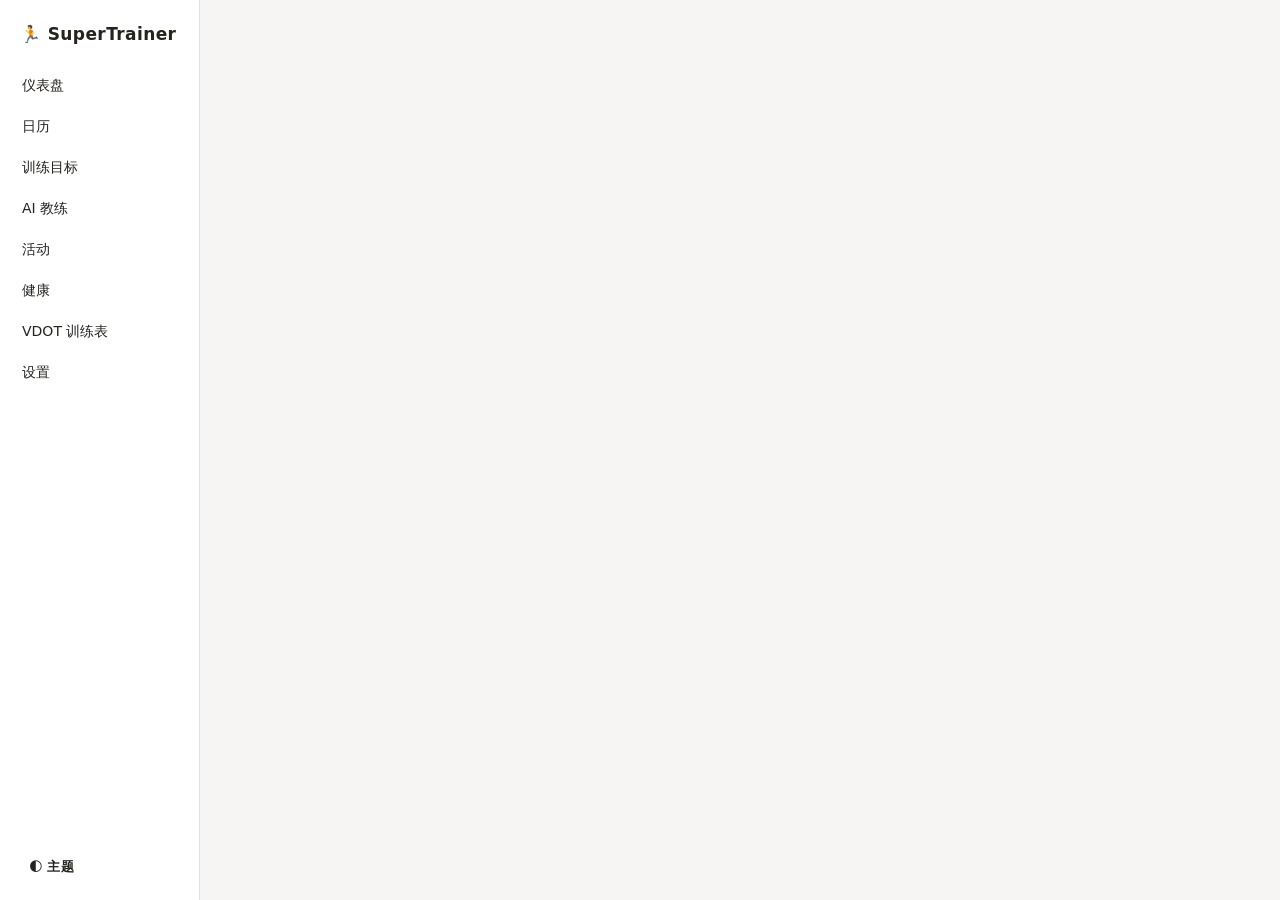
<file: web/index.html>
<!DOCTYPE html>
<html lang="zh-CN">
<head>
  <meta charset="UTF-8">
  <meta name="viewport" content="width=device-width, initial-scale=1.0">
  <title>SuperTrainer</title>
  <link rel="stylesheet" href="css/app.css">
  <script defer src="vendor/alpine.min.js"></script>
  <script defer src="vendor/echarts.min.js"></script>
  <script type="module" src="js/main.js"></script>
</head>
<body x-data="{}" :data-theme="$store.app.effectiveTheme"
      @toast.window="$store.app.showToast($event.detail.text)"
      @theme-changed.window="$store.app.setTheme($event.detail.theme)">
  <aside class="sidebar">
    <div class="logo">🏃 SuperTrainer</div>
    <nav>
      <a href="#/dashboard" :class="{active: $store.app.page==='dashboard'}">仪表盘</a>
      <a href="#/calendar" :class="{active: $store.app.page==='calendar'}">日历</a>
      <a href="#/goal" :class="{active: $store.app.page==='goal'}">训练目标</a>
      <a href="#/coach" :class="{active: $store.app.page==='coach'}">AI 教练</a>
      <a href="#/activities" :class="{active: $store.app.page==='activities'}">活动</a>
      <a href="#/health" :class="{active: $store.app.page==='health'}">健康</a>
      <a href="#/vdot" :class="{active: $store.app.page==='vdot'}">VDOT 训练表</a>
      <a href="#/settings" :class="{active: $store.app.page==='settings'}">设置</a>
    </nav>
    <div class="sidebar-footer">
      <button class="btn ghost" @click="$store.app.toggleTheme()">🌓 主题</button>
    </div>
  </aside>
  <main class="content">
    <div id="sync-banner" class="banner" x-data="{}" x-show="$store.app.syncBanner" x-html="$store.app.syncBanner"></div>
    <section id="page-dashboard" x-show="$store.app.page==='dashboard'" x-data="dashboardPage"></section>
    <section id="page-calendar" x-show="$store.app.page==='calendar'" x-data="calendarPage"></section>
    <section id="page-goal" x-show="$store.app.page==='goal'" x-data="goalPage"></section>
    <section id="page-coach" x-show="$store.app.page==='coach'" x-data="coachPage"></section>
    <section id="page-activities" x-show="$store.app.page==='activities'" x-data="activitiesPage"></section>
    <section id="page-health" x-show="$store.app.page==='health'" x-data="healthPage"></section>
    <section id="page-vdot" x-show="$store.app.page==='vdot'" x-data="vdotPage"></section>
    <section id="page-settings" x-show="$store.app.page==='settings'" x-data="settingsPage"></section>
  </main>
  <div id="toast" class="toast" x-data="{}" x-show="$store.app.toast.show" x-text="$store.app.toast.text"></div>
</body>
</html>
</file>
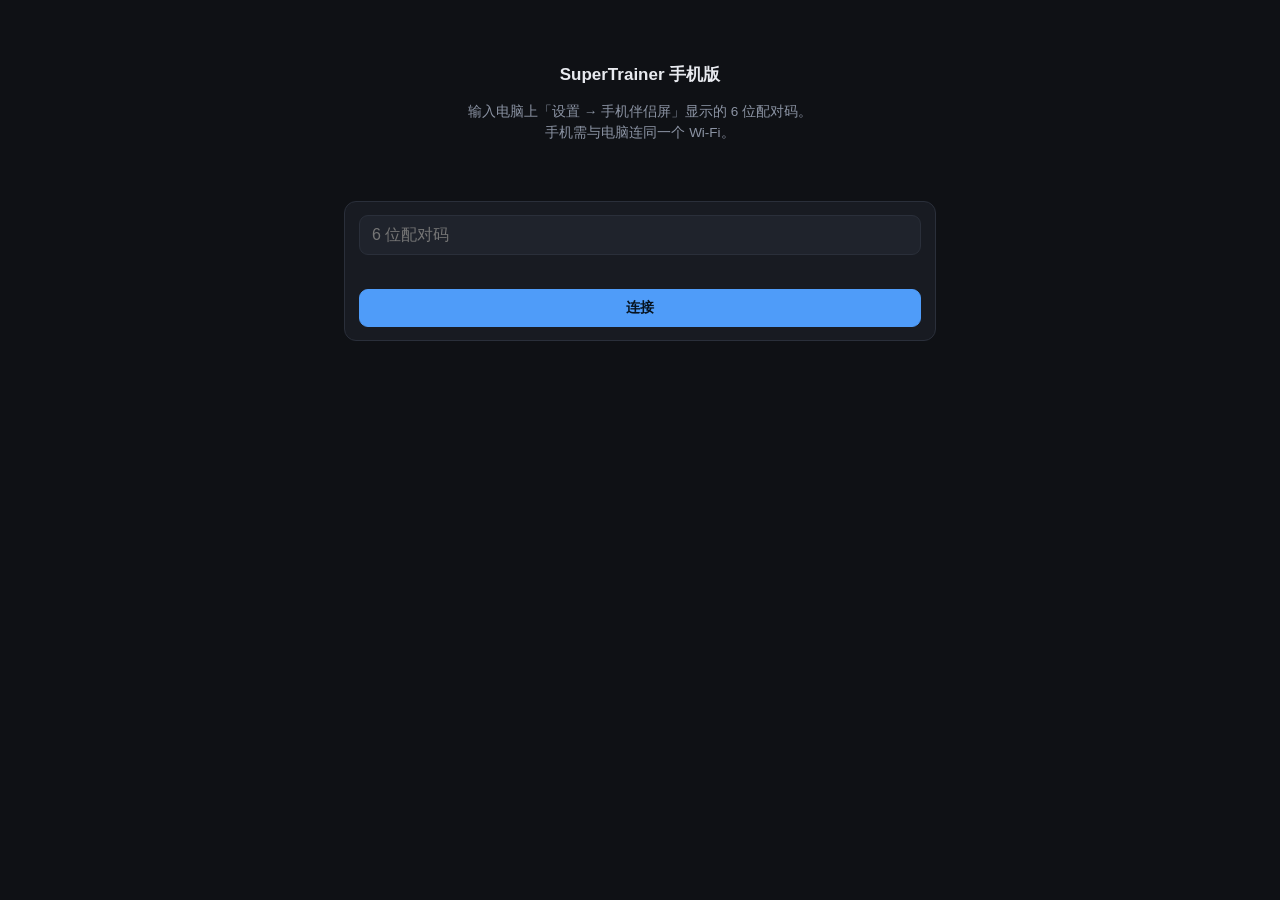
<file: web/mobile/index.html>
<!DOCTYPE html>
<html lang="zh-CN">
<head>
<meta charset="utf-8">
<meta name="viewport" content="width=device-width, initial-scale=1, viewport-fit=cover">
<meta name="theme-color" content="#0f1115">
<title>SuperTrainer 手机版</title>
<!--
  手机伴侣屏（web/mobile）——由 companion/handler.py 在 0.0.0.0:8088 提供给同 Wi-Fi 手机。
  刻意不引 web/vendor/*：伴侣服务只把本目录设为静态根，`../vendor` 会被 translate_path
  归一化掉，引不到外面。所以这里全部自包含，无框架。
  鉴权：先 POST /api/pair 换取配对，之后每个业务请求带 X-Companion-PIN 头。
-->
<style>
  * { box-sizing: border-box; -webkit-tap-highlight-color: transparent; }
  :root {
    --bg: #0f1115; --card: #181b22; --card2: #1f232c; --line: #2a2f3a;
    --ink: #e8eaef; --muted: #8b93a3; --accent: #4f9cf9;
    --good: #3ecf8e; --warn: #f5a623; --bad: #f2564d;
  }
  html, body { margin: 0; padding: 0; background: var(--bg); color: var(--ink); }
  body {
    font: 15px/1.55 -apple-system, "PingFang SC", "Microsoft YaHei", "Segoe UI", sans-serif;
    padding-bottom: calc(58px + env(safe-area-inset-bottom));
  }
  .wrap { padding: 14px 14px 4px; max-width: 620px; margin: 0 auto; }
  h1 { font-size: 17px; margin: 4px 0 12px; font-weight: 600; }
  h1 small { color: var(--muted); font-weight: 400; font-size: 12px; margin-left: 6px; }
  .card { background: var(--card); border: 1px solid var(--line); border-radius: 12px; padding: 13px 14px; margin-bottom: 12px; }
  .card h2 { font-size: 13px; margin: 0 0 9px; color: var(--muted); font-weight: 600; letter-spacing: .3px; }
  .big { font-size: 26px; font-weight: 650; line-height: 1.15; }
  .sub { color: var(--muted); font-size: 13px; }
  .row { display: flex; justify-content: space-between; align-items: baseline; gap: 10px; padding: 6px 0; border-top: 1px solid var(--line); }
  .row:first-of-type { border-top: 0; }
  .row .k { color: var(--muted); font-size: 13px; flex: none; }
  .row .v { text-align: right; font-variant-numeric: tabular-nums; }
  .pills { display: flex; flex-wrap: wrap; gap: 6px; margin-top: 8px; }
  .pill { background: var(--card2); border-radius: 999px; padding: 3px 10px; font-size: 12px; color: var(--muted); }
  .pill.g { color: var(--good); } .pill.w { color: var(--warn); } .pill.b { color: var(--bad); }
  .bar { height: 6px; background: var(--card2); border-radius: 3px; overflow: hidden; margin-top: 10px; }
  .bar > i { display: block; height: 100%; background: var(--accent); }
  .sig { border-top: 1px solid var(--line); padding: 8px 0; }
  .sig:first-of-type { border-top: 0; }
  .sig b { font-weight: 600; font-size: 13.5px; }
  .sig p { margin: 2px 0 0; color: var(--muted); font-size: 12.5px; }
  .btn { display: inline-block; border: 1px solid var(--line); background: var(--card2); color: var(--ink);
         border-radius: 9px; padding: 9px 14px; font-size: 14px; font-family: inherit; cursor: pointer; }
  .btn.primary { background: var(--accent); border-color: var(--accent); color: #07131f; font-weight: 600; }
  .btn:disabled { opacity: .5; }
  .btn.sm { padding: 6px 11px; font-size: 12.5px; }
  input[type=text] { background: var(--card2); border: 1px solid var(--line); color: var(--ink);
                     border-radius: 9px; padding: 10px 12px; font-size: 16px; width: 100%; font-family: inherit; }
  .msg { border-radius: 11px; padding: 9px 12px; margin-bottom: 9px; white-space: pre-wrap; word-break: break-word; }
  .msg.user { background: var(--accent); color: #07131f; margin-left: 34px; }
  .msg.coach { background: var(--card2); margin-right: 20px; }
  .msg .who { font-size: 11px; opacity: .65; margin-bottom: 3px; }
  .chatbar { position: fixed; left: 0; right: 0; bottom: calc(58px + env(safe-area-inset-bottom));
             background: var(--bg); border-top: 1px solid var(--line);
             padding: 9px 12px; display: flex; gap: 8px; max-width: 620px; margin: 0 auto; }
  .tabs { position: fixed; left: 0; right: 0; bottom: 0; display: flex; background: #14171d;
          border-top: 1px solid var(--line); padding-bottom: env(safe-area-inset-bottom); z-index: 5; }
  .tabs button { flex: 1; background: none; border: 0; color: var(--muted); font: inherit;
                 padding: 16px 0; cursor: pointer; }
  .tabs button.on { color: var(--accent); font-weight: 600; }
  .toast { position: fixed; left: 50%; transform: translateX(-50%); bottom: 96px; background: #2b3140;
           color: var(--ink); padding: 9px 16px; border-radius: 9px; font-size: 13px; z-index: 20;
           max-width: 88vw; text-align: center; }
  .center { text-align: center; padding: 44px 8px; }
  .center p { color: var(--muted); font-size: 13.5px; }
  .spin { display: inline-block; width: 15px; height: 15px; border: 2px solid var(--line);
          border-top-color: var(--accent); border-radius: 50%; animation: sp .8s linear infinite; }
  @keyframes sp { to { transform: rotate(360deg); } }
  [hidden] { display: none !important; }
</style>
</head>
<body>

<!-- 配对 -->
<section id="pair" class="wrap" hidden>
  <div class="center">
    <h1>SuperTrainer 手机版</h1>
    <p>输入电脑上「设置 → 手机伴侣屏」显示的 6 位配对码。<br>手机需与电脑连同一个 Wi-Fi。</p>
  </div>
  <div class="card">
    <input id="pinInput" type="text" inputmode="numeric" autocomplete="one-time-code"
           maxlength="6" placeholder="6 位配对码">
    <p id="pairErr" class="sub" style="color:var(--bad); min-height:20px; margin:8px 0 0;"></p>
    <button id="pairBtn" class="btn primary" style="width:100%; margin-top:6px;">连接</button>
  </div>
</section>

<!-- 主界面 -->
<section id="app" hidden>
  <div class="wrap">
    <div id="loading" class="center"><span class="spin"></span><p>读取数据…</p></div>

    <div id="view-overview" hidden>
      <h1>今日概览 <small id="todayDate"></small></h1>
      <div class="card" id="cardReadiness"></div>
      <div class="card" id="cardRace"></div>
      <div class="card" id="cardToday"></div>
      <div class="card" id="cardWeek"></div>
      <div class="card" id="cardAbility"></div>
    </div>

    <div id="view-coach" hidden>
      <h1>AI 教练</h1>
      <div class="card" id="cardVerdict"></div>
      <div class="card" id="cardAdvice"></div>
      <div class="card" id="cardModel"></div>
    </div>

    <div id="view-chat" hidden>
      <h1>对话</h1>
      <div id="chatList"></div>
    </div>
  </div>

  <div class="chatbar" id="chatbar" hidden>
    <input id="chatInput" type="text" placeholder="问教练…" style="flex:1">
    <button id="chatSend" class="btn primary">发送</button>
  </div>

  <nav class="tabs">
    <button data-tab="overview" class="on">概览</button>
    <button data-tab="coach">教练</button>
    <button data-tab="chat">对话</button>
  </nav>
</section>

<div id="toast" class="toast" hidden></div>

<script>
"use strict";
var PIN_KEY = "st_companion_pin";

var $ = function (id) { return document.getElementById(id); };

function toast(text, ms) {
  var t = $("toast");
  t.textContent = text;
  t.hidden = false;
  clearTimeout(toast._t);
  toast._t = setTimeout(function () { t.hidden = true; }, ms || 2600);
}

function pin() { return localStorage.getItem(PIN_KEY) || ""; }

function unwrap(env) {
  if (!env || !env.ok) throw new Error((env && env.error) || "调用失败");
  return env.data;
}

/** POST /api/<method>；返回 {status, json}。401/429 交给调用方决定是否回配对页。 */
function api(method, body) {
  return fetch("/api/" + method, {
    method: "POST",
    headers: { "Content-Type": "application/json", "X-Companion-PIN": pin() },
    body: JSON.stringify(body || {})
  }).then(function (r) {
    return r.json().catch(function () { return null; }).then(function (j) {
      return { status: r.status, json: j };
    });
  });
}

/** 鉴权类错误统一处理：清 PIN 回配对页。返回 true 表示已处理。 */
function authFailed(res) {
  if (res.status === 401 || res.status === 429) {
    localStorage.removeItem(PIN_KEY);
    if (res.status === 429) {
      var wait = (res.json && res.json.retry_after) || 0;
      toast("尝试次数过多，请 " + wait + " 秒后重试");
    }
    showPair();
    return true;
  }
  return false;
}

function call(method, body) {
  return api(method, body).then(function (res) {
    if (authFailed(res)) throw new Error("需要重新配对");
    return unwrap(res.json);
  });
}

function esc(s) {
  return String(s == null ? "" : s).replace(/[&<>"]/g, function (c) {
    return { "&": "&amp;", "<": "&lt;", ">": "&gt;", '"': "&quot;" }[c];
  });
}

function fmtSec(s) {
  if (!s && s !== 0) return "—";
  s = Math.round(s);
  var h = Math.floor(s / 3600), m = Math.floor((s % 3600) / 60), x = s % 60;
  var p = function (n) { return (n < 10 ? "0" : "") + n; };
  return (h ? h + ":" + p(m) : m) + ":" + p(x);
}

function km(v) { return (v == null) ? "—" : (Math.round(v * 10) / 10) + " km"; }

function row(k, v) {
  return '<div class="row"><span class="k">' + esc(k) + '</span><span class="v">' + v + "</span></div>";
}

function cardWith(title, inner) {
  return "<h2>" + esc(title) + "</h2>" + inner;
}

var ST_CLS = { good: "g", ok: "w", low: "b", unknown: "" };

// ---------- 概览 ----------
function renderOverview(d) {
  $("todayDate").textContent = d.today || "";

  var r = d.readiness || {};
  var items = (r.items || []).map(function (i) {
    return '<span class="pill ' + (ST_CLS[i.status] || "") + '">' +
           esc(i.label) + " " + esc(i.value) + "</span>";
  }).join("");
  $("cardReadiness").innerHTML = cardWith("今日恢复度",
    '<div class="big">' + esc(r.label || "数据不足") + "</div>" +
    '<p class="sub" style="margin:6px 0 0">' + esc(r.note || "") + "</p>" +
    (items ? '<div class="pills">' + items + "</div>" : ""));

  if (d.race) {
    var rc = d.race;
    $("cardRace").innerHTML = cardWith("目标比赛",
      '<div class="big">' + rc.days_left + " 天</div>" +
      '<p class="sub" style="margin:6px 0 0">' + esc(rc.name) + " · " + esc(rc.race_date) + "</p>" +
      row("当前周次", rc.current_week + " / " + rc.total_weeks + " 周") +
      row("课表 VDOT", esc(rc.vdot)) +
      '<div class="bar"><i style="width:' + Math.max(0, Math.min(100, rc.progress_pct || 0)) + '%"></i></div>');
    $("cardRace").hidden = false;
  } else {
    $("cardRace").hidden = true;
  }

  var tw = d.today_workouts || [];
  $("cardToday").innerHTML = cardWith("今日训练",
    tw.length ? tw.map(function (w) {
      var done = w.status === "completed" || w.auto_done;
      return row((w.slot > 1 ? "第" + w.slot + "练 · " : "") + w.title,
        (w.distance_km ? km(w.distance_km) + " · " : "") +
        (w.pace_zone ? esc(w.pace_zone) + " · " : "") +
        (done ? '<span style="color:var(--good)">已完成</span>' : "未执行"));
    }).join("") : '<p class="sub" style="margin:0">今天没有安排训练</p>');

  var w = d.week_load, k = d.kpis || {};
  if (w) {
    $("cardWeek").innerHTML = cardWith("本周负荷",
      row("已跑 / 计划", km(w.done_km) + " / " + km(w.planned_km)) +
      row("课表执行", (w.done_plan || 0) + " / " + (w.planned_n || 0) + " 节") +
      (w.pct == null ? "" : '<div class="bar"><i style="width:' + Math.max(0, Math.min(100, w.pct)) + '%"></i></div>') +
      row("上周跑量", km(k.last_week_km)) +
      row("ACWR（急慢性负荷比）",
        k.acwr == null ? "—" :
        esc(k.acwr.toFixed ? k.acwr.toFixed(2) : k.acwr) +
        ' <span class="pill ' + (k.acwr_status === "ok" ? "g" : "w") + '">' +
        (k.acwr_status === "ok" ? "0.8–1.3 健康区间" : "超出健康区间") + "</span>") +
      (k.monotony == null ? "" :
        row("训练单调性（7 天）",
          esc(k.monotony.toFixed ? k.monotony.toFixed(2) : k.monotony) +
          ' <span class="pill ' + (k.monotony > 2 ? "w" : "g") + '">' +
          (k.monotony > 2 ? "偏高：起伏过小" : "正常") + "</span>")));
    $("cardWeek").hidden = false;
  } else {
    $("cardWeek").hidden = true;
  }

  var a = d.ability_30d || {};
  var preds = a.predictions || {};
  var order = ["5000", "10000", "21097", "42195"];
  var labels = { "5000": "5K", "10000": "10K", "21097": "半马", "42195": "全马" };
  var predHtml = order.filter(function (k2) { return preds[k2]; }).map(function (k2) {
    return row(labels[k2], fmtSec(preds[k2]));
  }).join("");
  $("cardAbility").innerHTML = cardWith("成绩水平预估",
    '<div class="big">VDOT ' + esc(a.vdot == null ? "—" : a.vdot) + "</div>" +
    '<p class="sub" style="margin:6px 0 0">基于近 ' + esc(a.window_days) + " 天训练数据</p>" +
    predHtml +
    (a.note ? '<p class="sub" style="margin:8px 0 0">' + esc(a.note) + "</p>" : ""));
}

// ---------- 教练 ----------
function renderCoach(s) {
  var dec = s.today_decision;
  if (dec) {
    var sigs = (dec.signals || []).map(function (g) {
      return '<div class="sig"><b>' + esc(g.name) + "</b><p>" + esc(g.evidence) + "</p></div>";
    }).join("");
    $("cardVerdict").innerHTML = cardWith("今日裁决",
      '<div class="big">' + esc(dec.verdict_label) + "</div>" +
      (dec.note ? '<p class="sub" style="margin:6px 0 0">' + esc(dec.note) + "</p>" : "") +
      (sigs ? '<div style="margin-top:10px">' + sigs + "</div>" : ""));
    $("cardVerdict").hidden = false;
  } else {
    $("cardVerdict").hidden = true;
  }

  var adv = s.advice;
  if (adv && adv.summary) {
    var ks = (adv.key_signals || []).map(function (x) { return '<span class="pill">' + esc(x) + "</span>"; }).join("");
    $("cardAdvice").innerHTML = cardWith("AI 今日建议",
      "<p style='margin:0'>" + esc(adv.summary) + "</p>" +
      (ks ? '<div class="pills">' + ks + "</div>" : "") +
      '<p class="sub" style="margin:10px 0 0">调整方案请在电脑端点批准或拒绝（手机端不提供改课表操作）。</p>');
  } else {
    $("cardAdvice").innerHTML = cardWith("AI 今日建议",
      '<p class="sub" style="margin:0">今天还没有生成建议。在电脑上打开 AI 教练页生成，或直接在「对话」里问。</p>');
  }

  var lines = s.athlete_model_lines || [];
  $("cardModel").innerHTML = cardWith("运动员画像",
    lines.length ? lines.map(function (t) { return row("", esc(t)); }).join("")
                 : '<p class="sub" style="margin:0">数据还不足以建立画像</p>');
}

// ---------- 对话 ----------
function msgHtml(m) {
  var role = m.role === "user" ? "user" : "coach";
  var adj = (m.adjustments || []).length
    ? '<p class="sub" style="margin:6px 0 0">含 ' + m.adjustments.length + " 条课表调整（请在电脑端批准）</p>" : "";
  return '<div class="msg ' + role + '"><div class="who">' +
         (role === "user" ? "我" : "AI 教练") + "</div>" + esc(m.content) + adj + "</div>";
}

var chatting = false;

function appendMsg(html) {
  var box = $("chatList");
  var empty = box.querySelector(".center");
  if (empty) empty.remove();
  var d = document.createElement("div");
  d.innerHTML = html;
  box.appendChild(d.firstChild);
  window.scrollTo(0, document.body.scrollHeight);
}

function loadChat() {
  return call("get_chat_history", { limit: 30 }).then(function (list) {
    $("chatList").innerHTML = list.length
      ? list.map(msgHtml).join("")
      : '<div class="center"><p>还没有对话。问点什么试试，比如「这周的训练安排合理吗」。</p></div>';
    window.scrollTo(0, document.body.scrollHeight);
  });
}

function send() {
  var text = $("chatInput").value.trim();
  if (!text || chatting) return;
  chatting = true;
  $("chatInput").value = "";
  $("chatSend").disabled = true;
  appendMsg(msgHtml({ role: "user", content: text }));
  appendMsg('<div class="msg coach" id="pending"><div class="who">AI 教练</div><span class="spin"></span> 思考中…</div>');

  // request_id 先落 localStorage：手机切后台重发时后端命中缓存，不重复计费
  var rid = (localStorage.getItem("st_rid") || "") + "";
  if (!rid) {
    rid = (Date.now().toString(36) + Math.random().toString(36).slice(2));
    localStorage.setItem("st_rid", rid);
  }

  api("coach_chat", { message: text, request_id: rid }).then(function (res) {
    if (authFailed(res)) return null;
    if (res.status === 202 && res.json && res.json.task_id) {
      return pollTask(res.json.task_id, 0);
    }
    if (res.status === 200 && res.json && res.json.data && res.json.data.result) {
      return res.json.data.result;
    }
    return res.json;
  }).then(function (env) {
    localStorage.removeItem("st_rid");
    var p = $("pending");
    if (p) p.remove();
    if (env === null) return;
    var data = unwrap(env);
    appendMsg(msgHtml({ role: "coach", content: data.reply.content,
                        adjustments: data.reply.adjustments }));
  }).catch(function (e) {
    var p = $("pending");
    if (p) p.remove();
    appendMsg('<div class="msg coach" style="color:var(--bad)">发送失败：' + esc(e.message) + "</div>");
  }).then(function () {
    chatting = false;
    $("chatSend").disabled = false;
  });
}

function pollTask(tid, n) {
  if (n > 160) throw new Error("等待超时，请重试");
  return new Promise(function (r) { setTimeout(r, 1500); }).then(function () {
    return fetch("/api/task/" + tid).then(function (r) { return r.json(); });
  }).then(function (t) {
    if (!t) throw new Error("任务丢失");
    if (t.status === "done") return t.result;
    if (t.status === "error") return t.result || { ok: false, error: "AI 调用失败" };
    return pollTask(tid, n + 1);
  });
}

// ---------- 页面切换 ----------
function showPair() {
  $("pair").hidden = false;
  $("app").hidden = true;
}

function setTab(name) {
  ["overview", "coach", "chat"].forEach(function (t) {
    $("view-" + t).hidden = t !== name;
  });
  $("chatbar").hidden = name !== "chat";
  document.querySelectorAll(".tabs button").forEach(function (b) {
    b.classList.toggle("on", b.dataset.tab === name);
  });
  if (name === "chat") loadChat().catch(function (e) { toast(e.message); });
  if (name === "coach") loadCoach();
}

function loadOverview() {
  return call("get_dashboard", {}).then(function (d) {
    $("loading").hidden = true;
    renderOverview(d);
  });
}

function loadCoach() {
  return call("get_coach_snapshot", {}).then(renderCoach);
}

function refresh() {
  $("loading").hidden = false;
  return loadOverview().catch(function (e) {
    $("loading").hidden = true;
    toast("读取失败：" + e.message);
  }).then(loadCoach).catch(function () {});
}

// ---------- 配对 ----------
function tryPair(code) {
  $("pairBtn").disabled = true;
  $("pairErr").textContent = "";
  return fetch("/api/pair", {
    method: "POST",
    headers: { "Content-Type": "application/json" },
    body: JSON.stringify({ pin: code })
  }).then(function (r) {
    return r.json().catch(function () { return null; }).then(function (j) {
      return { status: r.status, json: j };
    });
  }).then(function (res) {
    $("pairBtn").disabled = false;
    if (res.status === 200 && res.json && res.json.ok) {
      localStorage.setItem(PIN_KEY, code);
      $("pair").hidden = true;
      $("app").hidden = false;
      setTab("overview");
      refresh();
      toast("已连接");
      return;
    }
    if (res.status === 429) {
      toast("尝试次数过多，请稍后再试");
      $("pairErr").textContent = "锁定中，请等待 " +
        ((res.json && res.json.retry_after) || 0) + " 秒";
      return;
    }
    $("pairErr").textContent = "配对码不对，请对照电脑上显示的 6 位数字";
  }).catch(function (e) {
    $("pairBtn").disabled = false;
    $("pairErr").textContent = "连不上电脑：" + e.message + "（确认在同一个 Wi-Fi）";
  });
}

$("pairBtn").addEventListener("click", function () { tryPair($("pinInput").value.trim()); });
$("pinInput").addEventListener("keydown", function (e) {
  if (e.key === "Enter") tryPair($("pinInput").value.trim());
});
$("chatSend").addEventListener("click", send);
$("chatInput").addEventListener("keydown", function (e) { if (e.key === "Enter") send(); });
document.querySelectorAll(".tabs button").forEach(function (b) {
  b.addEventListener("click", function () { setTab(b.dataset.tab); });
});

// 冷启动：已配对就直接进主界面（PIN 错由 authFailed 打回配对页）
if (pin()) {
  $("app").hidden = false;
  setTab("overview");
  refresh();
} else {
  showPair();
}
</script>
</body>
</html>
</file>
<file: web/css/app.css>
﻿/* ============ 设计令牌 ============ */
:root {
  --font: system-ui, "Segoe UI", "Microsoft YaHei", sans-serif;

  /* 训练类型固定色（勿随筛选重排） */
  --kind-e: #2a78d6;
  --kind-m: #1baf7a;
  --kind-t1: #9acd32;   /* LT1 巡航阈（T1，双阈值日上午段）：介于 M 绿与 T 黄之间的黄绿 */
  --kind-t: #eda100;
  --kind-i: #e34948;
  --kind-r: #e87ba4;
  --kind-recovery: #898781;
  --kind-tuneup: #9b6dd6;
  --kind-race: #0ca30c;
  --kind-strength: #c2703d;
  --kind-hi: #9acd32;   /* 高有氧（LT1~LT2 之间）：介于 M 绿与 T 黄之间的黄绿 */

  /* 状态色（仅状态，永不作序列色） */
  --st-good: #0ca30c;
  --st-warning: #fab219;
  --st-serious: #ec835a;
  --st-critical: #d03b3b;

  /* 亮色主题（红黑系的浅色变体） */
  --bg: #f7f5f4;
  --bg-card: #ffffff;
  --bg-hover: #f0ece9;
  --text: #26231f;
  --text-muted: #8a8378;
  --border: #e5dfd8;
  --gridline: #e5dfd8;
  --accent: #c92a2a;
  --accent-soft: #fdeaea;
  --shadow: 0 1px 3px rgba(0, 0, 0, 0.08);
  --banner-warn-bg: #fdf3e0;
  --banner-warn-border: #fab219;
  --banner-err-bg: #fbe9e7;
  --banner-err-border: #d03b3b;
  --ramp-0: #fbdcdc;
  --ramp-1: #ef9a9a;
  --ramp-2: #c94f4f;
  --ramp-3: #8c1d1d;
}

[data-theme="dark"] {
  /* 黑红主题：近黑底 + 红色主色 */
  --bg: #0b0b0e;
  --bg-card: #16161c;
  --bg-hover: #20202a;
  --text: #e8e8ee;
  --text-muted: #8a8a96;
  --border: #2a2a34;
  --gridline: #22222b;
  --accent: #e03131;
  --accent-soft: #2e1418;
  --shadow: 0 1px 3px rgba(0, 0, 0, 0.5);
  --banner-warn-bg: #31270f;
  --banner-warn-border: #fab219;
  --banner-err-bg: #331414;
  --banner-err-border: #e03131;
  --ramp-0: #3a1c1c;
  --ramp-1: #6b2b2b;
  --ramp-2: #a33a3a;
  --ramp-3: #e03e3e;
}

/* ============ 基础 ============ */
* { box-sizing: border-box; margin: 0; padding: 0; }
html, body { height: 100%; }
body {
  font-family: var(--font);
  background: var(--bg);
  color: var(--text);
  display: flex;
  overflow: hidden;
  font-size: 14px;
  line-height: 1.5;
}
a { color: var(--accent); text-decoration: none; }
button { font-family: inherit; cursor: pointer; }

/* ============ 布局 ============ */
.sidebar {
  width: 200px;
  flex-shrink: 0;
  background: var(--bg-card);
  border-right: 1px solid var(--border);
  display: flex;
  flex-direction: column;
  padding: 16px 10px;
}
.logo { font-size: 17px; font-weight: 700; padding: 6px 10px 18px; white-space: nowrap; }
.sidebar nav { flex: 1; display: flex; flex-direction: column; gap: 2px; }
.sidebar nav a {
  padding: 9px 12px;
  border-radius: 6px;
  color: var(--text);
  font-size: 14px;
}
.sidebar nav a:hover { background: var(--bg-hover); }
.sidebar nav a.active { background: var(--accent-soft); color: var(--accent); font-weight: 600; }
.sidebar-footer { padding: 8px 4px 0; }

.content {
  flex: 1;
  overflow-y: auto;
  padding: 20px 28px;
  position: relative;
}
.content > section { max-width: 1200px; margin: 0 auto; }

/* ============ 组件 ============ */
.card {
  background: var(--bg-card);
  border: 1px solid var(--border);
  border-radius: 8px;
  padding: 16px;
  box-shadow: var(--shadow);
  margin-bottom: 16px;
}
.card h2 { font-size: 15px; margin-bottom: 12px; }
.card h3 { font-size: 13px; color: var(--text-muted); margin-bottom: 8px; font-weight: 600; }

.grid { display: grid; gap: 16px; }
.grid.cols-2 { grid-template-columns: repeat(2, 1fr); }
.grid.cols-3 { grid-template-columns: repeat(3, 1fr); }
.grid.cols-4 { grid-template-columns: repeat(4, 1fr); }

.btn {
  display: inline-flex;
  align-items: center;
  gap: 6px;
  padding: 7px 14px;
  border-radius: 6px;
  border: 1px solid var(--border);
  background: var(--bg-card);
  color: var(--text);
  font-size: 13px;
}
.btn:hover { background: var(--bg-hover); }
.btn.primary { background: var(--accent); border-color: var(--accent); color: #fff; }
.btn.primary:hover { filter: brightness(1.08); background: var(--accent); }
.btn.ghost { border-color: transparent; background: transparent; }
.btn.small { padding: 4px 9px; font-size: 12px; }
.btn:disabled { opacity: 0.5; cursor: not-allowed; }

input, select, textarea {
  font-family: inherit;
  font-size: 13px;
  padding: 7px 10px;
  border: 1px solid var(--border);
  border-radius: 6px;
  background: var(--bg-card);
  color: var(--text);
  width: 100%;
}
input:focus, select:focus, textarea:focus { outline: 1px solid var(--accent); }
.form-row { margin-bottom: 12px; }
.form-row label { display: block; font-size: 12px; color: var(--text-muted); margin-bottom: 4px; }
.form-inline { display: flex; gap: 8px; align-items: center; }

table { width: 100%; border-collapse: collapse; font-size: 13px; }
th, td { text-align: left; padding: 8px 10px; border-bottom: 1px solid var(--gridline); }
th { color: var(--text-muted); font-weight: 600; font-size: 12px; }
tbody tr:hover { background: var(--bg-hover); }
.num { font-variant-numeric: tabular-nums; }

.badge {
  display: inline-block;
  padding: 2px 8px;
  border-radius: 10px;
  font-size: 12px;
  font-weight: 600;
  color: #fff;
}
.badge.soft { color: var(--text); background: var(--bg-hover); }

/* 课程分类徽章（活动列表/详情）：间歇红、重复品红、节奏黄、有氧青、轻松蓝、恢复灰 */
.badge.kind-interval { background: var(--kind-i); }
.badge.kind-repeats { background: var(--kind-r); }
.badge.kind-tempo { background: var(--kind-t); }
.badge.kind-aerobic { background: var(--kind-m); }
.badge.kind-high_aerobic { background: var(--kind-hi); }
.badge.kind-easy { background: var(--kind-e); }
.badge.kind-recovery { background: var(--kind-recovery); }
.badge.kind-anaerobic { background: var(--kind-i); }
.badge.kind-unknown { background: var(--bg-hover); }

/* 强度定位条：本次训练平均强度相对 LT1/LT2 的位置 */
.istrip {
  position: relative; display: flex; height: 14px; border-radius: 7px;
  overflow: visible; box-shadow: inset 0 0 0 1px rgba(0, 0, 0, 0.08);
}
.istrip-seg { height: 100%; }
.istrip-seg:first-child { border-radius: 7px 0 0 7px; }
.istrip-seg:last-child { border-radius: 0 7px 7px 0; }
.istrip-mk {
  position: absolute; top: -2px; bottom: -2px; width: 0;
  border-left: 1.5px dashed var(--text); opacity: 0.75; z-index: 1;
}
.istrip-dot {
  position: absolute; top: 50%; width: 9px; height: 9px; border-radius: 50%;
  background: var(--text); border: 2px solid var(--bg-card);
  box-shadow: 0 0 0 1.5px rgba(0, 0, 0, 0.35);
  transform: translate(-50%, -50%); z-index: 2;
}
.istrip-keys {
  display: flex; flex-wrap: wrap; gap: 4px 10px; align-items: center;
  margin-top: 5px; font-size: 11px; color: var(--text-muted);
}
.istrip-ck { width: 8px; height: 8px; border-radius: 2px; display: inline-block; margin-right: 3px; }
.istrip-lt { font-weight: 700; color: var(--text); }
.istrip-lt::after { content: "▼"; margin-left: 2px; font-size: 9px; color: var(--text-muted); }

.banner {
  background: var(--accent-soft);
  border: 1px solid var(--accent);
  color: var(--text);
  border-radius: 6px;
  padding: 10px 14px;
  margin-bottom: 16px;
  font-size: 13px;
}
.banner.warn { background: var(--banner-warn-bg); border-color: var(--banner-warn-border); }
.banner.err { background: var(--banner-err-bg); border-color: var(--banner-err-border); }

.toast {
  position: fixed;
  bottom: 24px;
  left: 50%;
  transform: translateX(-50%);
  background: var(--text);
  color: var(--bg);
  padding: 10px 20px;
  border-radius: 8px;
  font-size: 13px;
  z-index: 100;
  max-width: 60%;
}

.hero {
  display: flex;
  align-items: baseline;
  gap: 12px;
  flex-wrap: wrap;
}
.hero .big { font-size: 40px; font-weight: 700; font-variant-numeric: tabular-nums; }
.hero .unit { color: var(--text-muted); }
.muted { color: var(--text-muted); font-size: 12px; }
.mt8 { margin-top: 8px; }
.mt16 { margin-top: 16px; }
.mb8 { margin-bottom: 8px; }
.flex { display: flex; gap: 8px; align-items: center; flex-wrap: wrap; }
.spacer { flex: 1; }
.chart { width: 100%; height: 240px; }
.chart-sm { width: 100%; height: 160px; }

/* 状态标签：图标 + 文字成对出现 */
.status-pair { display: inline-flex; align-items: center; gap: 5px; font-weight: 600; font-size: 13px; }
.status-pair .dot { width: 9px; height: 9px; border-radius: 50%; display: inline-block; }
.st-good { color: var(--st-good); }
.st-warning { color: var(--st-warning); }
.st-serious { color: var(--st-serious); }
.st-critical { color: var(--st-critical); }

/* 日历 */
.calendar { display: grid; grid-template-columns: repeat(7, 1fr); gap: 6px; }
.calendar .dow { text-align: center; color: var(--text-muted); font-size: 12px; padding: 4px 0; }
.calendar .day {
  background: var(--bg-card);
  border: 1px solid var(--border);
  border-radius: 6px;
  min-height: 84px;
  padding: 6px;
  position: relative;
  cursor: pointer;
}
.calendar .day:hover { background: var(--bg-hover); }
.calendar .day.other { opacity: 0.35; }
.calendar .day.today { border-color: var(--accent); border-width: 2px; }
.calendar .day .dnum { font-size: 12px; color: var(--text-muted); font-variant-numeric: tabular-nums; }
.calendar .day .wk {
  margin-top: 4px;
  font-size: 11px;
  border-radius: 4px;
  padding: 2px 5px;
  color: #fff;
  display: flex;
  flex-direction: column;
  align-items: stretch;
  text-align: left;
  line-height: 1.35;
  width: 100%;
}
/* 计划按钮两行结构：强度字母芯片 + 课名 / 强度区间带（%VDOT） */
.calendar .day .wk .wk-line { display: flex; align-items: center; gap: 4px; min-width: 0; }
.calendar .day .wk .wkz {
  font-size: 8.5px;
  line-height: 1.1;
  font-weight: 800;
  background: rgba(255, 255, 255, 0.35);
  border-radius: 2px;
  padding: 1px 3px;
  flex: none;
  letter-spacing: 0;
}
.calendar .day .wk .wkt { white-space: nowrap; overflow: hidden; text-overflow: ellipsis; }
.calendar .day .wk .wks {
  font-size: 9px;
  opacity: 0.85;
  font-variant-numeric: tabular-nums;
  white-space: nowrap;
  overflow: hidden;
  text-overflow: ellipsis;
}
.calendar .day .wk.done { opacity: 0.55; text-decoration: line-through; }
/* 被 AI 教练调整为休息/跳过（skipped）：置灰 + 划线，区别于已完成 */
.calendar .day .wk.skipped { opacity: 0.4; filter: grayscale(0.8); text-decoration: line-through; }
.calendar .day .wk.ai { box-shadow: inset 3px 0 0 rgba(0, 0, 0, 0.35); }
.calendar .day .wk.rest { background: var(--bg-hover); color: var(--text-muted); }
/* 当日实际跑步：按心率六带/结构分类着色（hrz-* = 该强度带色，浅底描边，
   hover 变为全色块，与活动详情徽章同一色系） */
.calendar .day .act-tag {
  margin-top: 3px;
  font-size: 10.5px;
  border-radius: 4px;
  padding: 1px 5px;
  color: var(--text);
  background: var(--atbg, var(--bg-hover));
  border: 1px solid var(--atc, var(--border));
  white-space: nowrap;
  overflow: hidden;
  text-overflow: ellipsis;
  cursor: pointer;
}
.calendar .day .act-tag b { margin-right: 3px; font-weight: 800; }
.calendar .day .act-tag:hover { background: var(--atc); color: #fff; border-color: var(--atc); }
.calendar .day .act-tag.hrz-easy { --atc: var(--kind-e); --atbg: color-mix(in srgb, var(--kind-e) 14%, var(--bg-card)); }
.calendar .day .act-tag.hrz-recovery { --atc: var(--kind-recovery); --atbg: color-mix(in srgb, var(--kind-recovery) 18%, var(--bg-card)); }
.calendar .day .act-tag.hrz-aerobic { --atc: var(--kind-m); --atbg: color-mix(in srgb, var(--kind-m) 14%, var(--bg-card)); }
.calendar .day .act-tag.hrz-high_aerobic { --atc: var(--kind-hi); --atbg: color-mix(in srgb, var(--kind-hi) 14%, var(--bg-card)); }
.calendar .day .act-tag.hrz-tempo { --atc: var(--kind-t); --atbg: color-mix(in srgb, var(--kind-t) 14%, var(--bg-card)); }
.calendar .day .act-tag.hrz-anaerobic { --atc: var(--kind-i); --atbg: color-mix(in srgb, var(--kind-i) 14%, var(--bg-card)); }
.calendar .day .act-tag.hrz-interval { --atc: var(--kind-i); --atbg: color-mix(in srgb, var(--kind-i) 14%, var(--bg-card)); }
.calendar .day .act-tag.hrz-repeats { --atc: var(--kind-r); --atbg: color-mix(in srgb, var(--kind-r) 14%, var(--bg-card)); }
.calendar .day .act-tag.hrz-unknown { --atc: var(--text-muted); --atbg: var(--bg-hover); }

/* 训练类型色块（与 domain/models.py KIND_COLORS 保持一致） */
.kind-E, .kind-LR { background: var(--kind-e); }
.kind-M { background: var(--kind-m); }
.kind-T1 { background: var(--kind-t1); }
.kind-T { background: var(--kind-t); }
.kind-I { background: var(--kind-i); }
.kind-R { background: var(--kind-r); }
.kind-RECOVERY { background: var(--kind-recovery); }
.kind-TUNEUP { background: var(--kind-tuneup); }
.kind-RACE { background: var(--kind-race); }
.kind-STRENGTH { background: var(--kind-strength); }

/* 力量课按钮：虚线边框 + 半透明底，与纯跑课视觉区分 */
.calendar .day button.wk.kind-STRENGTH {
  background: color-mix(in srgb, var(--kind-strength) 22%, var(--bg-card));
  color: var(--kind-strength);
  border: 1px dashed var(--kind-strength);
}

/* 弹窗 */
.modal-mask {
  position: fixed; inset: 0;
  background: rgba(0, 0, 0, 0.45);
  display: flex; align-items: center; justify-content: center;
  z-index: 50;
}
.modal {
  background: var(--bg-card);
  border-radius: 10px;
  padding: 20px 24px;
  width: 560px;
  max-width: 92vw;
  max-height: 84vh;
  overflow-y: auto;
}
.modal h3 { font-size: 16px; margin-bottom: 14px; }
.modal.wide { width: 720px; }

/* 录入表单：两列字段网格（比内容网格更紧，表单字段之间不该有大空隙） */
.form-grid { display: grid; grid-template-columns: repeat(2, 1fr); column-gap: 14px; }
.form-grid .form-row { margin-bottom: 10px; }
.modal textarea { resize: vertical; }

/* 截图识别面板：原文必须原样回显（识别只做预填，用户得能核对） */
.ocr-panel {
  border: 1px solid var(--border);
  border-radius: 8px;
  padding: 10px 12px;
  background: var(--bg-hover);
}
.ocr-raw {
  font-family: Consolas, "Courier New", monospace;
  font-size: 12px;
  white-space: pre-wrap;
  word-break: break-all;
  max-height: 120px;
  overflow-y: auto;
  margin: 8px 0;
  color: var(--text-muted);
}
.ocr-preview {
  display: block;
  max-width: 100%;
  max-height: 180px;
  border-radius: 6px;
  margin-bottom: 6px;
}
.ocr-warn { font-size: 12px; color: var(--st-warning); margin-top: 4px; }

/* 课表配速待同步提示条（仪表盘 / 日历） */
.psync {
  display: flex;
  align-items: center;
  gap: 8px;
  flex-wrap: wrap;
  padding: 8px 10px;
  border-radius: 8px;
  background: color-mix(in srgb, var(--st-warning) 12%, transparent);
}
.psync .muted { font-size: 12px; }

/* 向导步骤 */
.steps { display: flex; gap: 6px; margin-bottom: 18px; }
.steps .step {
  flex: 1; text-align: center; font-size: 12px; color: var(--text-muted);
  padding: 6px; border-radius: 6px; background: var(--bg-hover);
}
.steps .step.on { background: var(--accent-soft); color: var(--accent); font-weight: 600; }

/* diff 对照 */
.diff-row {
  display: grid;
  grid-template-columns: 1fr 1fr;
  gap: 12px;
  border: 1px solid var(--border);
  border-radius: 8px;
  padding: 12px;
  margin-bottom: 10px;
}
.diff-row .side { font-size: 13px; }
.diff-row .side .label { font-size: 11px; color: var(--text-muted); margin-bottom: 4px; }
.diff-row .arrow { text-align: center; align-self: center; color: var(--text-muted); }

/* 步骤表单 */
.wizard-hint { font-size: 12px; color: var(--text-muted); margin-top: 4px; }
.dist-grid { display: grid; grid-template-columns: repeat(5, 1fr); gap: 10px; }
.dist-grid .dist-opt {
  border: 1px solid var(--border);
  border-radius: 8px;
  padding: 14px 8px;
  text-align: center;
  cursor: pointer;
  background: var(--bg-card);
}
.dist-grid .dist-opt:hover { background: var(--bg-hover); }
.dist-grid .dist-opt.on { border-color: var(--accent); background: var(--accent-soft); }
.dist-grid .dist-opt .km { font-size: 18px; font-weight: 700; }
.dist-grid .dist-opt .nm { font-size: 11px; color: var(--text-muted); }

::-webkit-scrollbar { width: 10px; height: 10px; }
::-webkit-scrollbar-thumb { background: var(--border); border-radius: 5px; }
::-webkit-scrollbar-track { background: transparent; }

/* ---- M3：目标向导 + 日历增强 ---- */
.btn.big { padding: 18px 14px; font-size: 16px; width: 100%; display: flex; flex-direction: column; gap: 4px; align-items: flex-start; }
.dist-card { text-align: left; }
.flex.between { justify-content: space-between; }
.mv-center { align-self: center; font-size: 15px; min-width: 96px; text-align: center; }
.mr8 { margin-right: 8px; }
.legend { row-gap: 4px; }
.legend-item { display: inline-flex; align-items: center; gap: 4px; }

.stat { display: flex; flex-direction: column; align-items: center; gap: 2px; padding: 8px; background: var(--bg-hover); border-radius: 6px; }
.stat b { font-size: 13px; }
.stat span { font-size: 12px; color: var(--text-muted); font-variant-numeric: tabular-nums; }

.phase-line { display: flex; border-radius: 6px; overflow: hidden; border: 1px solid var(--border); }
.phase-seg { padding: 8px 4px; font-size: 11px; color: #fff; text-align: center; white-space: nowrap; overflow: hidden; }
.phase-seg.cur { box-shadow: inset 0 0 0 2px var(--accent); font-weight: bold; }
.pacehr-summary { color: var(--accent); font-weight: 600; margin: 0 0 4px; }
.ph-base { background: var(--kind-e); }
.ph-early { background: var(--kind-i); }
.ph-transition { background: var(--kind-t); }
.ph-final { background: var(--kind-tuneup); }
.ph-taper { background: var(--kind-recovery); }

.seg-row { font-size: 13px; padding: 4px 0; border-bottom: 1px dashed var(--gridline); }
.seg-row:last-child { border-bottom: none; }
.warn-card { border-left: 4px solid var(--st-warning); }
.warn-card ul { margin: 6px 0 0 18px; font-size: 13px; }
.calendar .day.race { border-color: var(--kind-race); border-width: 2px; background: color-mix(in srgb, var(--kind-race) 8%, var(--bg-card)); }

/* ---- M4：AI 教练页 ---- */
.advice-summary { font-size: 15px; }
.signals { margin: 6px 0 0 18px; font-size: 13px; color: var(--text-muted); }
.signals li { margin-bottom: 2px; }
.diff-body { display: flex; gap: 10px; align-items: flex-start; flex-wrap: wrap; }
.diff-col { min-width: 120px; font-size: 13px; }
.diff-col.grow { flex: 1; }
.diff-arrow { align-self: center; color: var(--text-muted); font-size: 16px; }
.reason { margin-top: 6px; font-size: 13px; color: var(--text); }
.reason span { color: var(--text-muted); }
details summary { cursor: pointer; font-size: 12px; }
.badge.st-ok { background: var(--st-good); }
.badge.st-warn { background: var(--st-warning); }
.badge.st-bad { background: var(--st-critical); }
.badge.st-pending { background: var(--accent); }
.badge.st-applied { background: var(--kind-m); }
.badge.st-rejected { background: var(--text-muted); }

/* ---- 教练聊天 ---- */
.chat-log { max-height: 460px; overflow-y: auto; display: flex; flex-direction: column; gap: 10px; padding: 4px 2px; }
.chat-row { display: flex; }
.chat-row.chat-user { justify-content: flex-end; }
.chat-row.chat-coach { justify-content: flex-start; }
.chat-bubble { max-width: 82%; padding: 10px 12px; border-radius: 10px; font-size: 13px;
  background: var(--bg-hover); border: 1px solid var(--border); }
.chat-user .chat-bubble { background: color-mix(in srgb, var(--accent) 14%, var(--bg-card));
  border-color: color-mix(in srgb, var(--accent) 35%, var(--border)); }
.chat-bubble.sync { border-left: 3px solid var(--accent); }
.chat-bubble .sync-tag { font-size: 12px; margin-bottom: 4px; }
.chat-text { white-space: pre-wrap; line-height: 1.55; }
.chat-input { flex: 1; resize: vertical; min-height: 40px; font-family: inherit; }

/* ---- 仪表盘 ---- */
.stat-tile { padding: 14px 16px; }
.stat-tile .t-label { font-size: 12px; color: var(--text-muted); margin-bottom: 6px; }
.stat-tile .t-val { font-size: 22px; font-weight: 700; font-variant-numeric: tabular-nums; }
.stat-tile .t-hint { font-size: 11px; color: var(--text-muted); margin-top: 4px; }
.progress { height: 8px; background: var(--bg-hover); border-radius: 4px; overflow: hidden; }
.progress-fill { height: 100%; background: var(--accent); border-radius: 4px; transition: width .4s ease; }
.ready-big { font-size: 24px; font-weight: 700; }
.ready-pill { display: inline-flex; align-items: center; gap: 5px; padding: 3px 9px;
  border: 1px solid var(--border); border-radius: 999px; font-size: 12px; }
.ready-pill .dot { width: 8px; height: 8px; border-radius: 50%; display: inline-block; }
.today-row { padding: 7px 0; border-bottom: 1px solid var(--border); }
.today-row:last-child { border-bottom: none; }
a.btn { display: inline-block; }

/* ---- 机械风刷新：直角件 + 键盘键帽按钮 + 工程字体数字 + 发丝描边 ----
   不动配色语义（训练类型色/状态色仍固定映射），只把「观感语言」切到
   仪器/面板风格：圆角收紧到 2–4px，卡片 1px 发丝边，按钮带 1px 底边
   按下 1px 位移，数字用 Bahnschrift（DIN 系）呈现机械表盘感。 */
:root {
  --font-head: "Bahnschrift", "Segoe UI", "Microsoft YaHei", system-ui, sans-serif;
  --font-num: "Bahnschrift", "Segoe UI", "Microsoft YaHei", sans-serif;
  --border-strong: color-mix(in srgb, var(--text) 12%, transparent);
}
.card { border-radius: 4px; }
.btn { border-radius: 3px; box-shadow: 0 1px 0 color-mix(in srgb, var(--border) 55%, transparent); font-weight: 600; letter-spacing: .2px; }
.btn:hover { box-shadow: none; }
.btn.primary { box-shadow: 0 2px 0 color-mix(in srgb, var(--accent) 65%, #000); }
.btn:active { transform: translateY(1px); box-shadow: none; }
.btn.ghost { box-shadow: none; }
input, select, textarea { border-radius: 3px; }
.modal { border-radius: 5px; border-top: 3px solid var(--accent); }
.badge { border-radius: 3px; letter-spacing: .3px; }
.banner { border-radius: 3px; border-left-width: 3px; }
.toast { border-radius: 4px; font-weight: 600; }
.stat { border-radius: 3px; }
.phase-line { border-radius: 3px; }
.diff-row { border-radius: 4px; }
.dist-grid .dist-opt { border-radius: 4px; }
.chat-bubble { border-radius: 4px; }
.steps .step { border-radius: 3px; }
.ready-pill { border-radius: 3px; }
.sidebar nav a { border-radius: 3px; }
.calendar .day { border-radius: 3px; }
.calendar .day .wk { border-radius: 2px; }
.calendar .day .act-tag { border-radius: 2px; }
/* 侧栏激活项：左侧色条 + 平角，取代圆底 */
.sidebar nav a { position: relative; }
.sidebar nav a.active::before {
  content: ''; position: absolute; left: 0; top: 22%; bottom: 22%;
  width: 3px; border-radius: 1px; background: var(--accent);
}
.sidebar nav a.active { background: var(--accent-soft); color: var(--accent); font-weight: 600; }
/* 标题/数字走工程字体（Bahnschrift 无衬线 DIN 系，机械刻度感） */
.logo, h1, h2, h3, .card h2, .card h3 {
  font-family: var(--font-head);
  letter-spacing: .4px;
}
.num, .t-val, .stat b, .stat span, .hero .big, .ready-big, .mv-center,
.ready-pill, .calendar .dnum, .chat-bubble, .badge, .btn.small {
  font-family: var(--font-num);
}
th, .form-row label, .t-label, .stat-tile .t-label { letter-spacing: .5px; }
/* 焦点/悬停：1px 显式描边（机械边框感），不用阴影晕 */
input:focus, select:focus, textarea:focus { outline: 1px solid var(--accent); box-shadow: none; }
table th { border-bottom: 1.5px solid var(--border-strong); }
.progress { border-radius: 2px; }
.progress-fill { border-radius: 2px; }
.istrip { border-radius: 2px; }
.istrip-seg:first-child { border-radius: 2px 0 0 2px; }
.istrip-seg:last-child { border-radius: 0 2px 2px 0; }
.istrip-mk { border-left-width: 1px; border-left-style: dashed; opacity: .85; }
::-webkit-scrollbar { width: 8px; height: 8px; }
::-webkit-scrollbar-thumb { border-radius: 2px; border: 1px solid var(--bg); }
.stat-tile { border-radius: 4px; }
.stat-tile .t-val { letter-spacing: .3px; }

/* 小号文字 / 紧凑间距工具 */
.small { font-size: 12px; }
.gap8 { gap: 8px; }
.badge.warn { background: var(--st-warning); color: #261f0d; }

/* 状态锁条：AI 教练生效配置（确定=锁定绿边 / 更改中=黄边警示） */
.ai-lockbar {
  display: flex; align-items: center; margin-bottom: 12px;
  padding: 8px 12px; border-radius: 3px;
  border: 1px solid var(--border); border-left: 3px solid var(--text-muted);
  background: var(--bg-hover);
}
.ai-lockbar > .flex { flex: 1; }
.ai-lockbar.locked {
  background: color-mix(in srgb, var(--st-good) 8%, var(--bg-card));
  border-left-color: var(--st-good);
}
.ai-lockbar.locked b { color: var(--accent); font-weight: 700; }
.ai-lockbar.editing {
  background: color-mix(in srgb, var(--st-warning) 12%, var(--bg-card));
  border-left-color: var(--st-warning);
}

/* 教练页模型状态徽章（读本地设置实时显示实际使用的模型） */
.chip {
  display: inline-flex; align-items: center; gap: 5px;
  padding: 3px 9px; border-radius: 3px;
  border: 1px solid var(--border); background: var(--bg-card);
  font-size: 12px; color: var(--text-muted);
  font-variant-numeric: tabular-nums; white-space: nowrap;
}
.ai-chip > b { color: var(--accent); }

/* 区间芯片（计划/日历/向导：课型 → 强度区间轮廓标签，与 kind 色同源） */
.zn-chip { border: 1px solid; font-weight: 600; }
.znk-E, .znk-LR { color: var(--kind-e); border-color: color-mix(in srgb, var(--kind-e) 60%, var(--border)); background: color-mix(in srgb, var(--kind-e) 10%, transparent); }
.znk-M { color: var(--kind-m); border-color: color-mix(in srgb, var(--kind-m) 60%, var(--border)); background: color-mix(in srgb, var(--kind-m) 10%, transparent); }
.znk-T1 { color: var(--kind-t1); border-color: color-mix(in srgb, var(--kind-t1) 60%, var(--border)); background: color-mix(in srgb, var(--kind-t1) 10%, transparent); }
.znk-T { color: var(--kind-t); border-color: color-mix(in srgb, var(--kind-t) 60%, var(--border)); background: color-mix(in srgb, var(--kind-t) 12%, transparent); }
.znk-I { color: var(--kind-i); border-color: color-mix(in srgb, var(--kind-i) 60%, var(--border)); background: color-mix(in srgb, var(--kind-i) 10%, transparent); }
.znk-R { color: var(--kind-r); border-color: color-mix(in srgb, var(--kind-r) 60%, var(--border)); background: color-mix(in srgb, var(--kind-r) 10%, transparent); }
.znk-RECOVERY { color: var(--kind-recovery); border-color: color-mix(in srgb, var(--kind-recovery) 60%, var(--border)); background: color-mix(in srgb, var(--kind-recovery) 10%, transparent); }
.znk-TUNEUP { color: var(--kind-tuneup); border-color: color-mix(in srgb, var(--kind-tuneup) 60%, var(--border)); background: color-mix(in srgb, var(--kind-tuneup) 10%, transparent); }
.znk-RACE { color: var(--kind-race); border-color: color-mix(in srgb, var(--kind-race) 60%, var(--border)); background: color-mix(in srgb, var(--kind-race) 10%, transparent); }

/* 实际跑步分类徽章（日历活动详情，与活动列表 kind-* 全彩同色） */
.badge.hrz-interval { background: var(--kind-i); }
.badge.hrz-repeats { background: var(--kind-r); }
.badge.hrz-tempo { background: var(--kind-t); }
.badge.hrz-aerobic { background: var(--kind-m); }
.badge.hrz-high_aerobic { background: var(--kind-hi); }
.badge.hrz-easy { background: var(--kind-e); }
.badge.hrz-recovery { background: var(--kind-recovery); }
.badge.hrz-anaerobic { background: var(--kind-i); }
.badge.hrz-unknown { background: var(--bg-hover); color: var(--text-muted); }

/* 各区间配速表（仪表盘能力卡 / 目标向导水平预估）：区带行 + 刻度条 + 档位字母 */
.zones-table {
  display: flex; flex-direction: column;
  border: 1px solid var(--border); border-radius: 3px; overflow: hidden;
  background: var(--bg-card);
}
.z-row {
  display: grid;
  grid-template-columns: 4px minmax(84px, auto) auto auto 1fr auto auto;
  column-gap: 8px; align-items: center;
  padding: 4px 10px 4px 0; font-size: 12px;
  border-top: 1px solid var(--gridline);
}
.z-row:first-child { border-top: none; }
.z-row:hover { background: var(--bg-hover); }
.z-row .rail { align-self: stretch; background: var(--border); }
.rail.zn-recovery { background: var(--kind-recovery); }
.rail.zn-easy { background: var(--kind-e); }
.rail.zn-aerobic { background: var(--kind-m); }
.rail.zn-threshold { background: var(--kind-t); }
.rail.zn-vo2max { background: var(--kind-i); }
.rail.zn-anaerobic { background: var(--kind-r); }
.zn-mark {
  display: inline-flex; align-items: center; justify-content: center;
  min-width: 15px; height: 15px; padding: 0 3px;
  border-radius: 2px; font-size: 10px; font-weight: 800; color: #fff;
  letter-spacing: 0;
}
.z-row .num.muted { white-space: nowrap; }
.z-row .pace { font-weight: 700; white-space: nowrap; }

/* ---------- 丹尼尔斯 VDOT 训练表页（#page-vdot）：区间明细 + 完整矩阵 ---------- */
.vdt-ctl { display: flex; flex-wrap: wrap; gap: 8px; align-items: center; }
.vdt-ctl input[type=number] { width: 82px; }
/* 区间明细行：轨道 + 区间名 + %VDOT + 储备心率 + 配速 + 用途 + 典型课 */
.vdt-z {
  display: flex; flex-direction: column;
  border: 1px solid var(--border); border-radius: 3px; overflow: hidden;
  background: var(--bg-card);
}
.vdt-zr {
  display: grid;
  grid-template-columns: 4px minmax(96px, auto) 86px minmax(150px, auto)
                         minmax(126px, auto) 1fr minmax(190px, auto);
  column-gap: 10px; align-items: center;
  padding: 6px 10px 6px 0; font-size: 12px;
  border-top: 1px solid var(--gridline);
}
.vdt-zr:first-child { border-top: none; }
.vdt-zr:hover { background: var(--bg-hover); }
.vdt-zr .rail { align-self: stretch; background: var(--border); }
.vdt-zr .pace { font-weight: 700; white-space: nowrap; }
.vdt-hr { white-space: nowrap; font-variant-numeric: tabular-nums; }
.vdt-hr b { color: var(--accent); font-weight: 700; }
.vdt-anchor { font-size: 11px; color: var(--text-muted); white-space: nowrap; }
.vdt-chips { display: flex; flex-wrap: wrap; gap: 4px; }
.vdt-chip {
  border: 1px solid var(--border); background: var(--bg-hover);
  border-radius: 3px; padding: 1px 6px; font-size: 11px; color: var(--text-muted);
}
/* 完整矩阵：固定表头 + 可滚，当前档整行高亮，点行即切档 */
.vdt-scroll { max-height: 520px; overflow: auto; border: 1px solid var(--border); border-radius: 3px; }
.vdt-mx { width: 100%; border-collapse: collapse; font-size: 12px; }
.vdt-mx th {
  position: sticky; top: 0; z-index: 1;
  background: var(--bg-card); border-bottom: 1.5px solid var(--border-strong);
  padding: 5px 8px; white-space: nowrap;
}
.vdt-mx td { padding: 3px 8px; white-space: nowrap; border-top: 1px solid var(--gridline); }
.vdt-mx tbody tr { cursor: pointer; }
.vdt-mx tbody tr:hover { background: var(--bg-hover); }
.vdt-mx tbody tr.cur { background: color-mix(in srgb, var(--accent) 15%, transparent); font-weight: 700; }
.vdt-mx tbody tr.cur td:first-child { box-shadow: inset 3px 0 0 var(--accent); }
</file>
